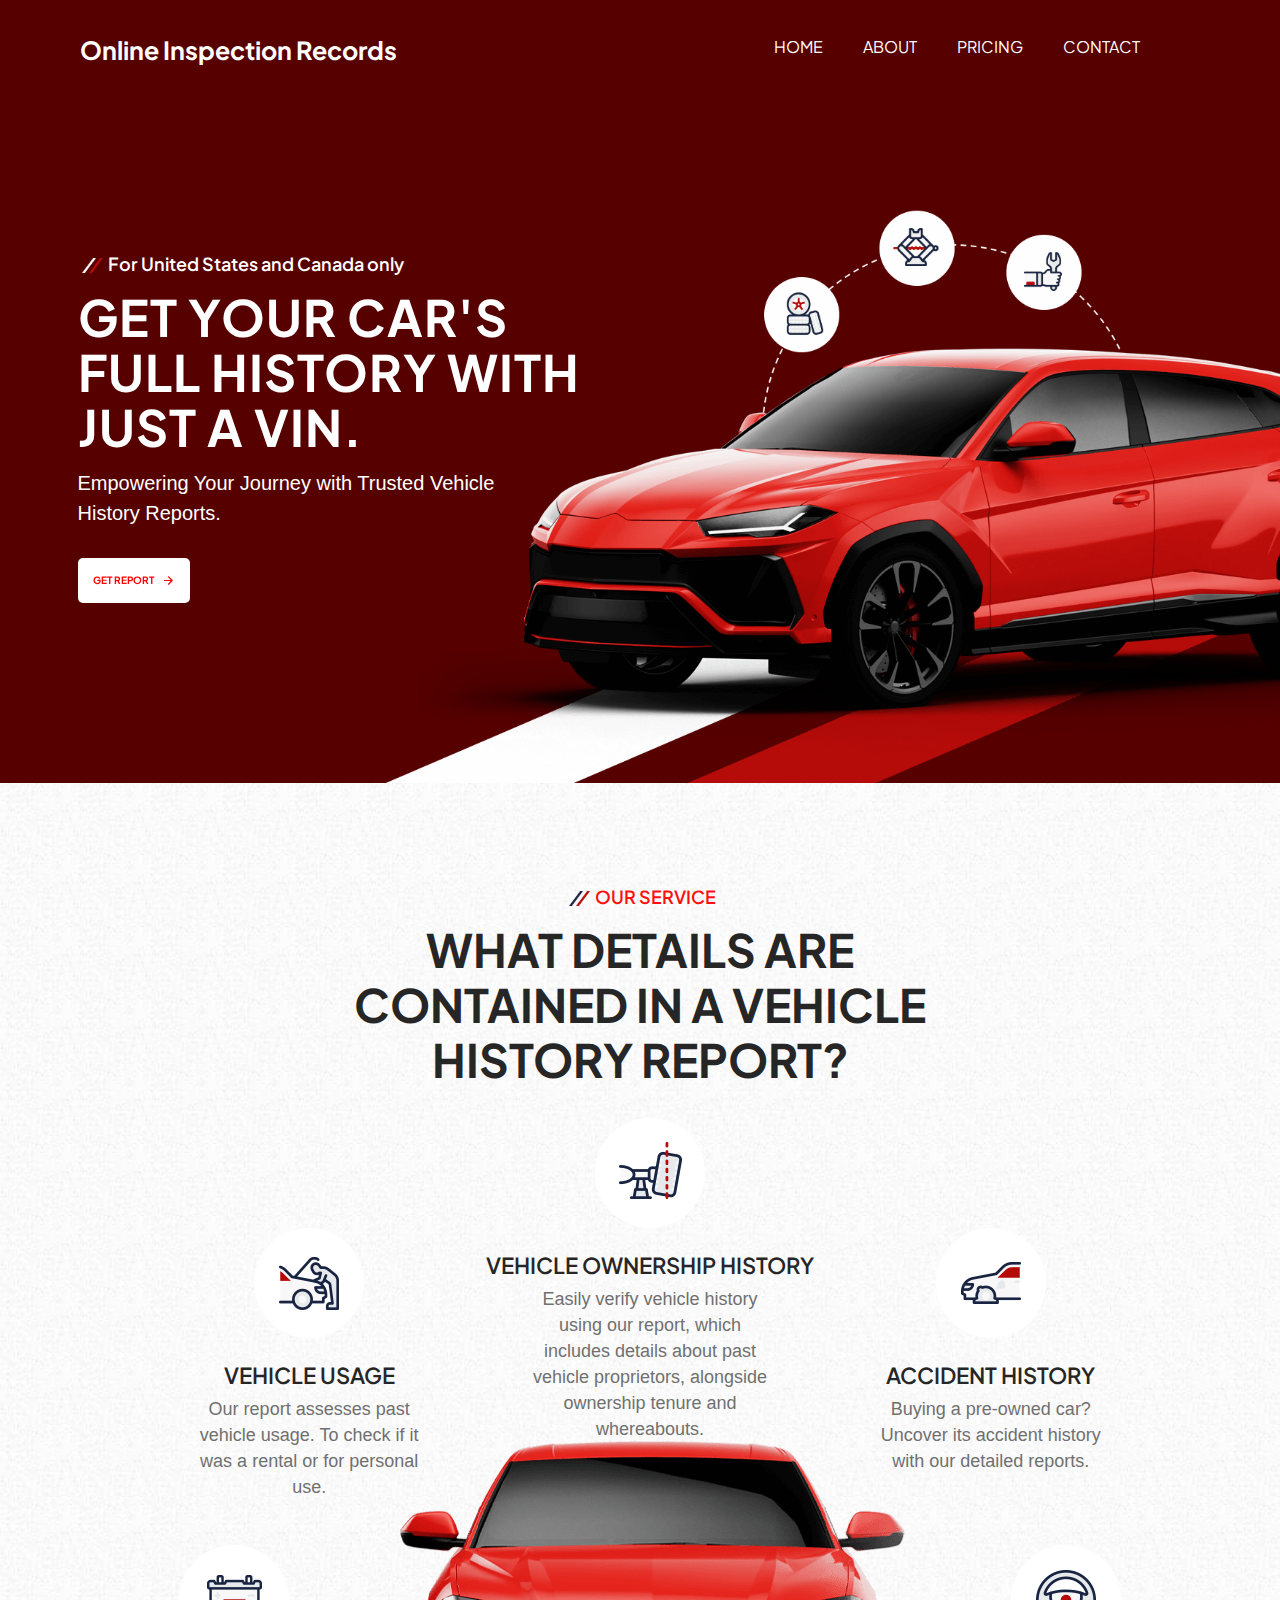
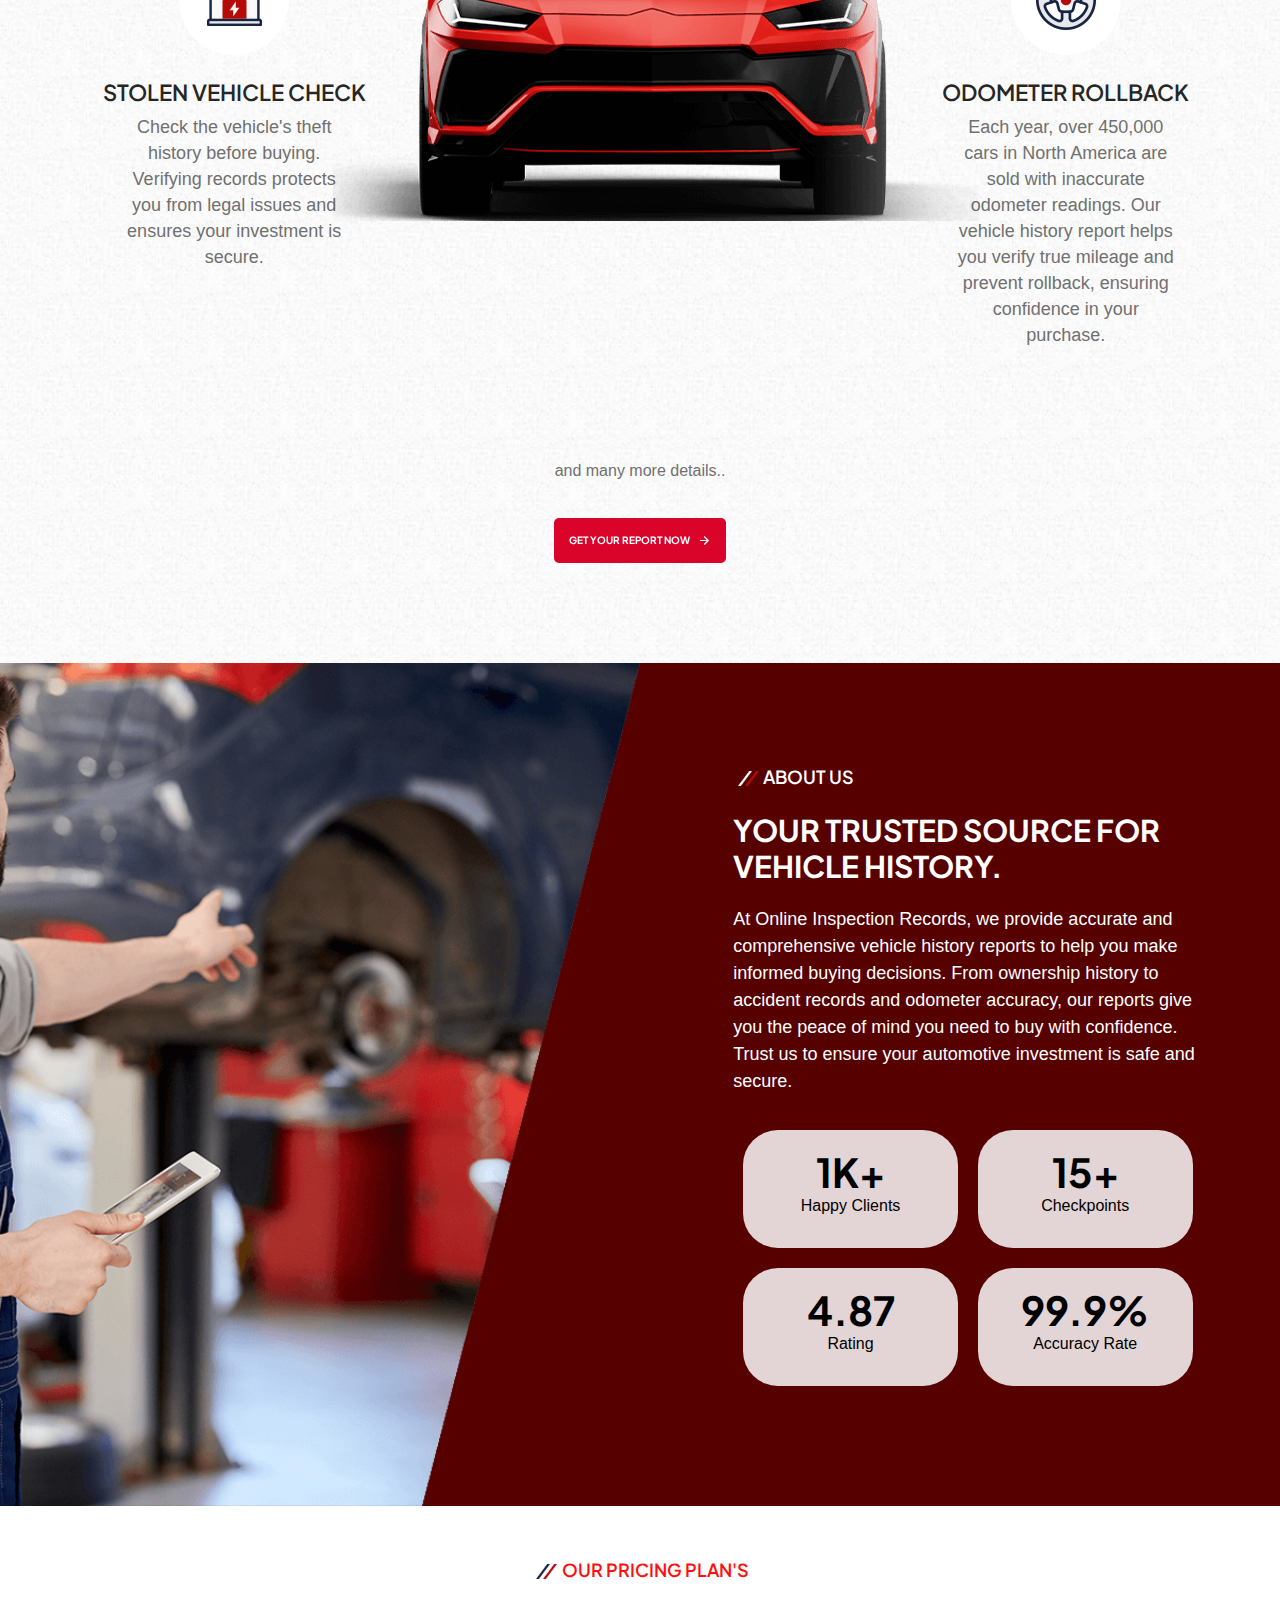
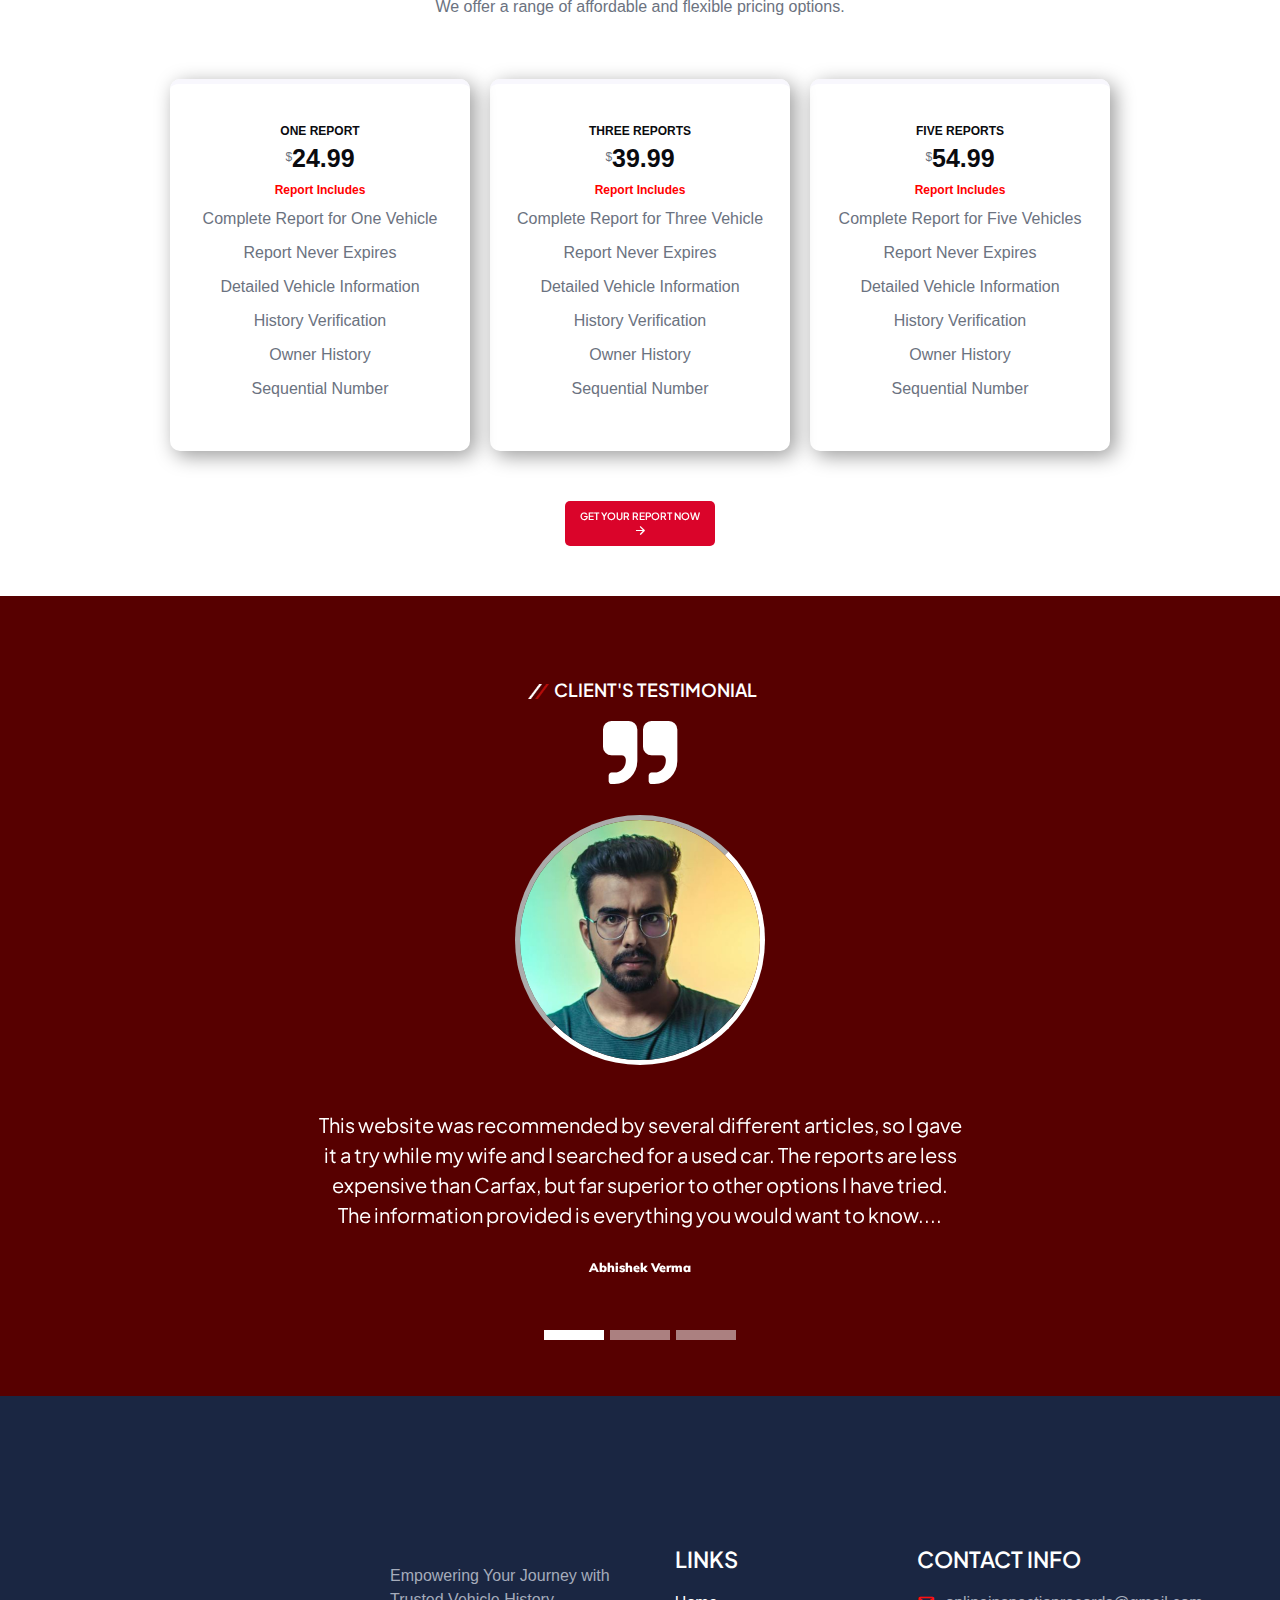
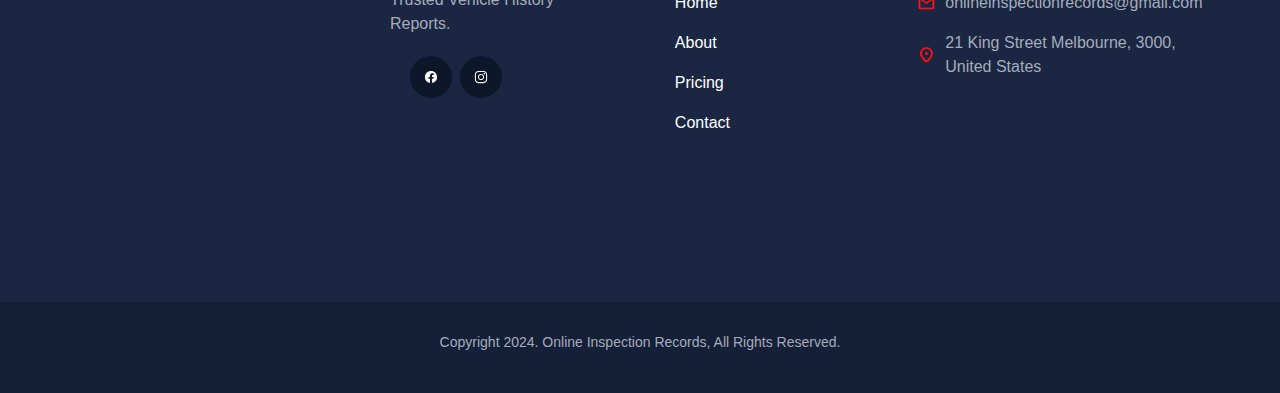
<file: index.html>
<!DOCTYPE html>
<html lang="en">

<head>
  <meta charset="UTF-8">
  <meta http-equiv="X-UA-Compatible" content="IE=edge">
  <meta name="viewport" content="width=device-width, initial-scale=1.0">
  <link rel="stylesheet" href="https://cdnjs.cloudflare.com/ajax/libs/font-awesome/4.7.0/css/font-awesome.css">
  <link rel="stylesheet" href="https://cdnjs.cloudflare.com/ajax/libs/animate.css/3.7.2/animate.min.css">
  <link href="https://cdn.jsdelivr.net/npm/bootstrap@5.2.0/dist/css/bootstrap.min.css" rel="stylesheet">

  <!-- 
    - primary meta tags
  -->
  <title>Online Inspection Records</title>
  <meta name="title" content="Online Inspection Records">
  <meta name="description" content="Get a Complete Detailed Report of your Vehicle!">

  <!-- 
    - favicon
  -->
  <link rel="shortcut icon" href="./favicon.svg" type="image/svg+xml">

  <!-- 
    - google font link
  -->
  <link rel="preconnect" href="https://fonts.googleapis.com">
  <link rel="preconnect" href="https://fonts.gstatic.com" crossorigin>
  <link href="https://fonts.googleapis.com/css2?family=Chakra+Petch:wght@400;600;700&family=Mulish&display=swap"
    rel="stylesheet">

  <!-- 
    - material icon font
  -->
  <link rel="stylesheet"
    href="https://fonts.googleapis.com/css2?family=Material+Symbols+Rounded:opsz,wght,FILL,GRAD@40,600,0,0" />

  <!-- 
    - custom css link
  -->
  <link rel="stylesheet" href="./assets/css/style.css">

  <!-- 
    - preload images
  -->
  <link rel="preload" as="image" href="./assets/images/hero-banner.png">
  <link rel="preload" as="image" href="./assets/images/hero-bg.jpg">
  <script src="https://cdnjs.cloudflare.com/ajax/libs/jquery/3.6.0/jquery.min.js"></script>
  <script src="https://cdn.jsdelivr.net/npm/bootstrap@5.2.0/dist/js/bootstrap.bundle.min.js"></script>

</head>

<body>

  <!-- 
    - #HEADER
  -->

  <header class="header">
    <div class="container" style="padding: 25px 5px;">

      <h1 id="messi" style="color: white; font-weight: bolder;">Online Inspection Records</h1>

      <nav class="navbar" data-navbar>
        <ul class="navbar-list">

          <li>
            <a href="#home" class="navbar-link">Home</a>
          </li>

          <li>
            <a href="#about" class="navbar-link">About</a>
          </li>

          <li>
            <a href="#price" class="navbar-link">Pricing</a>
          </li>

          <li>
            <a href="#foot" class="navbar-link">Contact</a>
          </li>

        </ul>
      </nav>

      <!-- <a href="#" class="btn btn-primary">
        <span class="span">Get a Quote</span>

        <span class="material-symbols-rounded">arrow_forward</span>
      </a> -->

      <button class="nav-toggle-btn" aria-label="toggle menu" data-nav-toggler>
        <span class="nav-toggle-icon icon-1"></span>
        <span class="nav-toggle-icon icon-2"></span>
        <span class="nav-toggle-icon icon-3"></span>
      </button>

    </div>
  </header>





  <main>
    <article>

      <!-- 
        - #HERO
      -->

      <section id="home" class="hero has-bg-image" aria-label="home"
        style="background-color: #570000;">
        <div class="container">

          <div class="hero-content">

            <p class="section-subtitle :dark">For United States and Canada only</p>

            <h1 class="h1 section-title" style="font-weight: 700;">Get Your Car's Full History with Just a VIN.</h1>

            <p class="section-text" style="font-weight: 500;">
              Empowering Your Journey with Trusted Vehicle History Reports.
            </p>

            <a href="form.html" class="btn" style="background-color: white;">
              <span class="span" style="color: red; font-weight: bold;">Get Report</span>

              <span class="material-symbols-rounded" style="color: red;">arrow_forward</span>
            </a>

          </div>

          <figure class="hero-banner" style="--width: 1228; --height: 789;">
            <img src="./assets/images/hero-banner.png" width="1228" height="789" alt="red motor vehicle"
              class="move-anim">
          </figure>

        </div>
      </section>





      <!-- 
        - #SERVICE
      -->

      <section id="service" class="section service has-bg-image" aria-labelledby="service-label"
        style="background-image: url('./assets/images/service-bg.jpg')">
        <div class="container">

          <p class="section-subtitle :light" id="service-label">Our service</p>

          <h2 class="h2 section-title">What Details are Contained in a Vehicle History Report?</h2>

          <ul class="service-list">

            <li>
              <div class="service-card">

                <figure class="card-icon">
                  <img src="./assets/images/services-1.png" width="110" height="110" loading="lazy" alt="Engine Repair">
                </figure>

                <h3 class="h3 card-title">Vehicle Usage</h3>

                <p class="card-text">
                  Our report assesses past vehicle usage. To check if it was a rental or for personal use.
                </p>

              </div>
            </li>

            <li>
              <div class="service-card">

                <figure class="card-icon">
                  <img src="./assets/images/services-2.png" width="110" height="110" loading="lazy" alt="Brake Repair">
                </figure>

                <h3 class="h3 card-title">Vehicle Ownership History</h3>

                <p class="card-text">
                  Easily verify vehicle history using our report, which includes details about past vehicle proprietors,
                  alongside ownership tenure and whereabouts.
                </p>

              </div>
            </li>

            <li>
              <div class="service-card">

                <figure class="card-icon">
                  <img src="./assets/images/services-3.png" width="110" height="110" loading="lazy" alt="Tire Repair">
                </figure>

                <h3 class="h3 card-title">Accident History</h3>

                <p class="card-text">
                  Buying a pre-owned car? Uncover its accident history with our detailed reports.
                </p>

              </div>
            </li>

            <li>
              <div class="service-card">

                <figure class="card-icon">
                  <img src="./assets/images/services-4.png" width="110" height="110" loading="lazy"
                    alt="Battery Repair">
                </figure>

                <h3 class="h3 card-title">Stolen Vehicle Check</h3>

                <p class="card-text">
                  Check the vehicle's theft history before buying. Verifying records protects you from legal issues and
                  ensures your investment is secure.
                </p>

              </div>
            </li>

            <li class="service-banner">
              <img src="./assets/images/services-5.png" width="646" height="380" loading="lazy" alt="Red Car"
                class="move-anim">
            </li>

            <li>
              <div class="service-card">

                <figure class="card-icon">
                  <img src="./assets/images/services-6.png" width="110" height="110" loading="lazy"
                    alt="Steering Repair">
                </figure>

                <h3 class="h3 card-title">Odometer Rollback</h3>

                <p class="card-text">
                  Each year, over 450,000 cars in North America are sold with inaccurate odometer readings. Our vehicle
                  history report helps you verify true mileage and prevent rollback, ensuring confidence in your
                  purchase.
                </p>

              </div>
            </li>

          </ul>

          <p style="padding: 25px;">and many more details..</p>

          <a href="form.html" class="btn">
            <span class="span" style="font-weight: bold;">Get Your Report Now</span>

            <span class="material-symbols-rounded" style="font-weight: bold;">arrow_forward</span>
          </a>

        </div>
      </section>





      <!-- 
        - #ABOUT
      -->

      <section id="about" class="section about has-before" aria-labelledby="about-label"
        style="background-color: #570000;">
        <div class="container">

          <figure class="about-banner">
          </figure>

          <div class="about-content">

            <p class="section-subtitle :dark">About Us</p>

            <h2 class="h2 section-title" style="font-size: 30px; padding: 10px 0px;">Your Trusted Source for Vehicle History.</h2>

            <p class="section-text">
              At Online Inspection Records, we provide accurate and comprehensive vehicle history reports to help you make
              informed buying decisions. From ownership history to accident records and odometer accuracy, our reports
              give you the peace of mind you need to buy with confidence. Trust us to ensure your automotive investment
              is safe and secure.
            </p>

            <!-- <p class="section-text">
              Reprehenderit qui in ea volu velit esse quam nihil moe stiae consequatur, vel illum eui.
            </p> -->

            <ul class="about-list" style="padding: 10px;">

              <li class="about-item">
                <p>
                  <strong class="display-1 strong">1K+</strong> Happy Clients
                </p>
              </li>

              <li class="about-item">
                <p>
                  <strong class="display-1 strong">15+</strong> Checkpoints
                </p>
              </li>

              <li class="about-item">
                <p>
                  <strong class="display-1 strong">4.87</strong> Rating
                </p>
              </li>

              <li class="about-item">
                <p>
                  <strong class="display-1 strong">99.9%</strong> Accuracy Rate
                </p>
              </li>

            </ul>

          </div>

        </div>
      </section>





      <!-- 
        - #WORK
      -->

      <section class="section__container price__container" id="price"
        style="display: flex; flex-direction: column; justify-content: center; align-items: center;">
        <p class="section-subtitle :light" id="service-label">Our Pricing Plan's</p>
        <p class="section__description">
          We offer a range of affordable and flexible pricing options.
        </p>
        <div class="price__grid">
          <div class="price__card">
            <h4>ONE REPORT</h4>
            <h3><sup>$</sup>24.99</h3>
            <h4 style="color: red; margin-bottom: 10px;">Report Includes</h4>
            <p>Complete Report for One Vehicle</p>
            <p>Report Never Expires</p>
            <p>Detailed Vehicle Information</p>
            <p>History Verification</p>
            <p>Owner History</p>
            <p>Sequential Number</p>
          </div>
          <div class="price__card">
            <h4>THREE REPORTS</h4>
            <h3><sup>$</sup>39.99</h3>
            <h4 style="color: red; margin-bottom: 10px;">Report Includes</h4>
            <p>Complete Report for Three Vehicle</p>
            <p>Report Never Expires</p>
            <p>Detailed Vehicle Information</p>
            <p>History Verification</p>
            <p>Owner History</p>
            <p>Sequential Number</p>
          </div>
          <div class="price__card">
            <h4>FIVE REPORTS</h4>
            <h3><sup>$</sup>54.99</h3>
            <h4 style="color: red; margin-bottom: 10px;">Report Includes</h4>
            <p>Complete Report for Five Vehicles</p>
            <p>Report Never Expires</p>
            <p>Detailed Vehicle Information</p>
            <p>History Verification</p>
            <p>Owner History</p>
            <p>Sequential Number</p>
          </div>
        </div>

        <a href="form.html" class="btn" style="margin-top: 50px; display: inline-block;">
          <span class="span">Get Your Report Now</span>

          <span class="material-symbols-rounded">arrow_forward</span>
        </a>

      </section>

      <section id="reviews" style="background-color: #570000;">
        <div class="wrapper">
          <div class="container">
            <div class="row">
              <div class="col-sm-12">
                <p class="section-subtitle :dark" style="font-size: large;">Client's Testimonial</p>
              </div>
              <div class="col-sm-12">
                <div id="carouselExampleIndicators" class="carousel slide" data-bs-ride="true">
                  <div class="carousel-indicators">
                    <button type="button" data-bs-target="#carouselExampleIndicators" data-bs-slide-to="0" class="active"
                      aria-current="true" aria-label="Slide 1"></button>
                    <button type="button" data-bs-target="#carouselExampleIndicators" data-bs-slide-to="1"
                      aria-label="Slide 2"></button>
                    <button type="button" data-bs-target="#carouselExampleIndicators" data-bs-slide-to="2"
                      aria-label="Slide 3"></button>
                  </div>
                  <div class="carousel-inner">
                    <div class="carousel-item active" data-bs-interval="3000">
      
                      <div class="content text-center">
                        <div class="icon-area animated zoomIn" style="animation-delay: 1s">
                          <i class="fa fa-quote-right"></i>
                        </div>
                        <div class="img-area animated zoomIn" style="animation-delay: 2s">
                          <img src="img/1.jpg" alt="">
                        </div>
                        <p class="paragraph">This website was recommended by several different articles, so I gave it a try while my wife and I searched for a used car. The reports are less expensive than Carfax, but far superior to other options I have tried. The information provided is everything you would want to know....</p><!-- lorem35 -->
                        <h5 class="naam">Abhishek Verma</h5>
                      </div>
                    </div>
                    <div class="carousel-item" data-bs-interval="3000">
                      <div class="icon-area animated zoomIn" style="animation-delay: 1s">
                        <i class="fa fa-quote-right"></i>
                      </div>
                      <div class="img-area animated zoomIn" style="animation-delay: 2s">
                        <img src="img/2.jpg" alt="">
                      </div>
                      <div class="content text-center">
                        <p class="paragraph">Very fast feedback on the vin number excellent service
                          Got all the information needed to make sure I was buying the right vehicle.</p>
      
                        <h5 class="naam">Ivan Dmitriev</h5>
                      </div>
                    </div>
                    <div class="carousel-item" data-bs-interval="3000">
                      <div class="icon-area animated zoomIn" style="animation-delay: 1s">
                        <i class="fa fa-quote-right"></i>
                      </div>
                      <div class="img-area animated zoomIn" style="animation-delay: 2s">
                        <img src="img/4.jpg" alt="">
                      </div>
                      <div class="content text-center">
                        <p class="paragraph">There is little to no information out there on the original equipment that comes on a used vehicle you are trying to buy. To finally find a website was amazing. The indie for the car I’m looking at was spot on to what I needed to know. More than the used dealership was able to provide to me.</p>
      
                        <h5 class="naam">Keith Williams</h5>
                      </div>
                    </div>
                  </div>
      
                </div>
              </div>
            </div>
          </div>
        </div>
      </section>
      <!-- 
    - #FOOTER
  -->

      <footer id="foot" class="footer">

        <div class="footer-top section">
          <div class="container">

            <div class="footer-brand">

              <!-- <a href="#" class="logo">
            <img src="./assets/images/logo.png" width="128" height="63" alt="autofix home">
          </a> -->

              <p class="footer-text">
                Empowering Your Journey with Trusted Vehicle History Reports.
              </p>

              <ul class="social-list">

                <li>
                  <a href="#" class="social-link">
                    <img src="./assets/images/facebook.svg" alt="facebook">
                  </a>
                </li>

                <li>
                  <a href="#" class="social-link">
                    <img src="./assets/images/instagram.svg" alt="instagram">
                  </a>
                </li>

              </ul>

            </div>

            <ul class="footer-list">

              <li>
                <p class="h3">Links</p>
              </li>

              <li>
                <a href="#home" class="p">Home</a>
              </li>

              <li>
                <a href="#about" class="p">About</a>
              </li>

              <li>
                <a href="#price" class="p">Pricing</a>
              </li>

              <li>
                <a href="#foot" class="p">Contact</a>
              </li>

            </ul>

            <ul class="footer-list">

              <li>
                <p class="h3">Contact Info</p>
              </li>

              <li>
                <a href="mailto:info@autofix.com" class="footer-link">
                  <span class="material-symbols-rounded">mail</span>

                  <span class="span">onlineinspectionrecords@gmail.com</span>
                </a>
              </li>

              <li>
                <address class="footer-link address">
                  <span class="material-symbols-rounded">location_on</span>

                  <span class="span">21 King Street Melbourne, 3000, United States</span>
                </address>
              </li>

            </ul>

          </div>

          <img src="./assets/images/footer-shape-3.png" width="637" height="173" loading="lazy" alt="Shape"
            class="shape shape-3 move-anim">

        </div>

        <div class="footer-bottom">
          <div class="container">

            <p class="copyright">Copyright 2024. Online Inspection Records, All Rights Reserved.</p>

            <img src="./assets/images/footer-shape-2.png" width="778" height="335" loading="lazy" alt="Shape"
              class="shape shape-2">

            <img src="./assets/images/footer-shape-1.png" width="805" height="652" loading="lazy" alt="Red Car"
              class="shape shape-1 move-anim">

          </div>
        </div>

      </footer>





      <!-- 
    - custom js link
  -->
      <script src="./assets/js/script.js"></script>

</body>

</html>
</file>
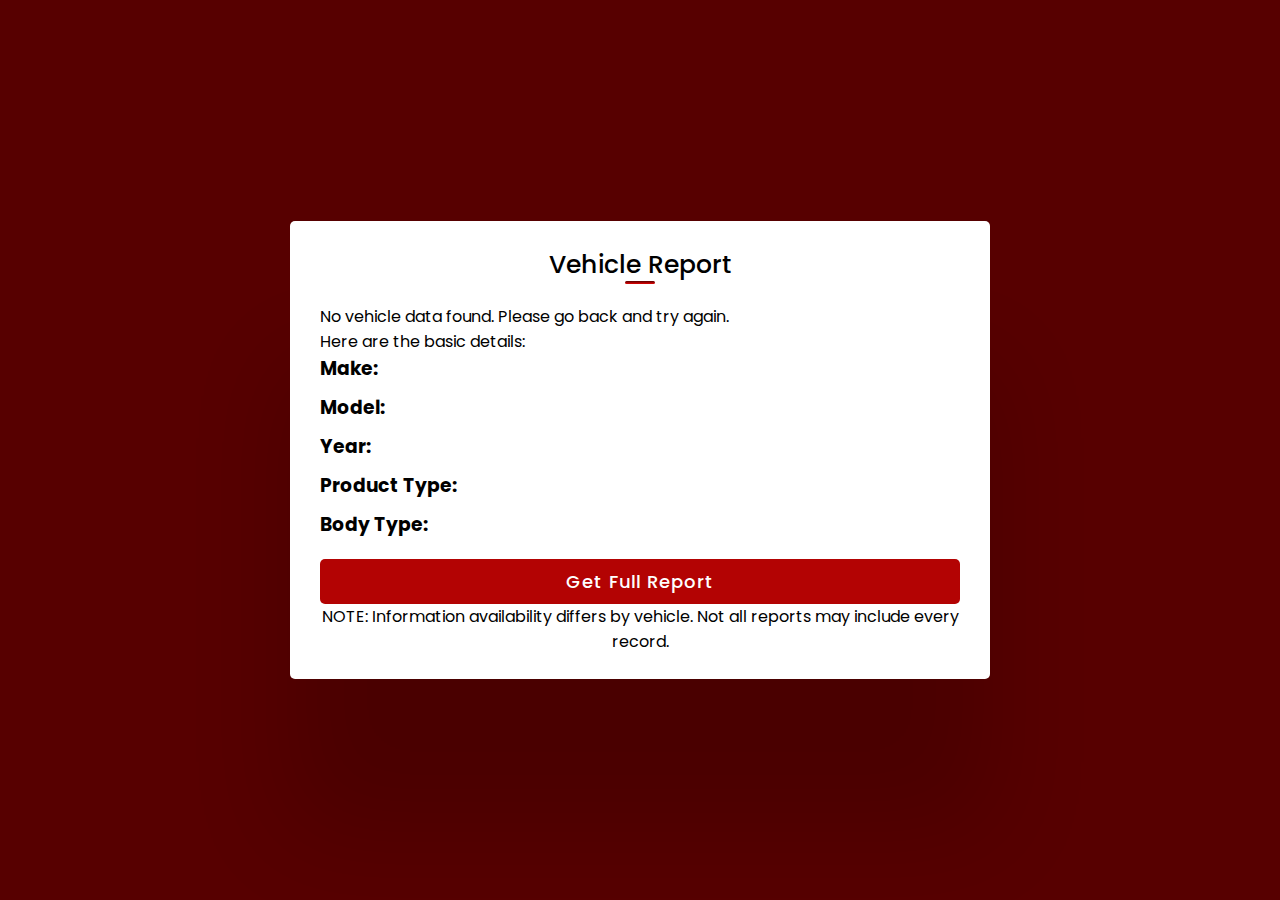
<file: show.html>
<!DOCTYPE html>
<html lang="en">

<head>
    <meta charset="UTF-8">
    <link rel="shortcut icon" href="./favicon.svg" type="image/svg+xml">
    <meta name="viewport" content="width=device-width, initial-scale=1.0">
    <title>Vehicle Report</title>
    <style>
        @import url('https://fonts.googleapis.com/css2?family=Poppins:wght@200;300;400;500;600;700&display=swap');

        * {
            margin: 0;
            padding: 0;
            box-sizing: border-box;
            font-family: 'Poppins', sans-serif;
        }

        body {
            height: 100vh;
            display: flex;
            justify-content: center;
            align-items: center;
            padding: 10px;
            background-color: #570000;
        }

        .container {
            max-width: 700px;
            width: 100%;
            background-color: #fff;
            padding: 25px 30px;
            border-radius: 5px;
            box-shadow: 0 150px 100px rgba(0, 0, 0, 0.15);box-shadow: 0 150px 100px rgba(0, 0, 0, 0.15);box-shadow: 0 150px 100px rgba(0, 0, 0, 0.15);
            text-align: center;
        }

        .container .title {
            font-size: 25px;
            font-weight: 500;
            position: relative;
            margin-bottom: 20px;
        }

        .container .title::before {
            content: "";
            position: absolute;
            left: 50%;
            bottom: 0;
            transform: translateX(-50%);
            height: 3px;
            width: 30px;
            border-radius: 5px;
            background: linear-gradient(to top, rgb(228, 3, 3), rgb(88, 1, 1))
        }

        .details {
            margin: 20px 0;
            text-align: left;
        }

        .details span {
            display: block;
            font-size: 18px;
            margin-bottom: 10px;
        }

        .button {
            margin-top: 20px;
        }

        .button input {
            height: 45px;
            width: 100%;
            border-radius: 5px;
            border: none;
            color: #fff;
            font-size: 18px;
            font-weight: 500;
            letter-spacing: 1px;
            cursor: pointer;
            transition: all 0.3s ease;
            background-color: rgb(179, 3, 3);
        }

        /* .button input:hover {
            background: linear-gradient(to top, rgb(228, 3, 3), rgb(88, 1, 1));
        } */

        #vin-number{
            color: red;
        }

        .F1{
            font-weight: 300;
        }

        
    </style>
</head>

<body>
    <div class="container">
        <div class="title">Vehicle Report</div>
        <div class="details">
            <p id="report-message">We have found detailed information for <span id="vin-number"></span></p>
            <p>Here are the basic details:</p>
            <h3>Make: <span id="make" class="F1"></span></h3>
            <h3>Model: <span id="model" class="F1"></span></h3>
            <h3>Year: <span id="year" class="F1"></span></h3>
            <h3>Product Type: <span id="type" class="F1"></span></h3>
            <h3>Body Type: <span id="body" class="F1"></span></h3>
        </div>
        <div class="button">
            <input type="button" value="Get Full Report" onclick="redirectToPayment()">
        </div>
        <p>NOTE: Information availability differs by vehicle. Not all reports may include every record.</p>
    </div>

    <script>
        document.addEventListener('DOMContentLoaded', function () {
            const vehicleData = JSON.parse(localStorage.getItem('vehicleData'));

            if (vehicleData) {
                document.getElementById('vin-number').textContent = vehicleData.vin;
                document.getElementById('make').textContent = vehicleData.make || 'N/A';
                document.getElementById('model').textContent = vehicleData.model || 'N/A';
                document.getElementById('year').textContent = vehicleData.year || 'N/A';
                document.getElementById('type').textContent = vehicleData.type || 'N/A';
                document.getElementById('body').textContent = vehicleData.body || 'N/A';
            } else {
                document.getElementById('report-message').textContent = 'No vehicle data found. Please go back and try again.';
            }
        });

        function redirectToPayment() {
            window.location.href = 'payment.html';
        }
    </script>
</body>

</html>
</file>
<file: assets/css/style.css>
/*-----------------------------------*\
  #style.css
\*-----------------------------------*/

/**
 * copyright 2022 codewithsadee
 */


 @import url('https://fonts.googleapis.com/css2?family=Quicksand:wght@300..700&display=swap');
 @import url('https://fonts.googleapis.com/css2?family=Plus+Jakarta+Sans:ital,wght@0,200..800;1,200..800&display=swap');


/*-----------------------------------*\
  #CUSTOM PROPERTY
\*-----------------------------------*/

:root {

  /**
   * colors
   */

  --international-orange-engineering: hsl(0, 100%, 53%);
  --cadet-blue-creyola: hsl(222, 14%, 69%);
  --oxford-blue-1: hsl(222, 47%, 15%);
  --oxford-blue-2: hsl(222, 44%, 14%);
  --oxford-blue-3: hsl(222, 50%, 11%);
  --sonic-silver: hsl(0, 0%, 44%);
  --space-cadet: hsl(222, 44%, 18%);
  --pastel-pink: hsl(1, 53%, 75%);
  --eerie-black: hsl(0, 0%, 15%);
  --light-gray: hsl(0, 0%, 80%);
  --white: hsl(0, 0%, 100%);

  /**
   * typography
   */

  --ff-chakra-petch: "Plus Jakarta Sans", sans-serif;
  --ff-mulish: 'Mulish', sans-serif;
  
  --fs-1: 3.5rem;
  --fs-2: 3rem;
  --fs-3: 2.4rem;
  --fs-4: 1.8rem;
  --fs-5: 1.4rem;
  --fs-6: 1.2rem;
  
  --fw-400: 400;
  --fw-600: 600;
  --fw-700: 700;

  /**
   * spacing
   */

  --section-padding: 60px;

  /**
   * box shadow
   */

  --shadow: 0px 0px 100px 0px hsl(216, 9%, 90%);

  /**
   * border radius
   */

  --radius-pill: 100px;
  --radius-circle: 50%;

  /**
   * transition
   */

  --transition: 0.25s ease;
  --cubic-out: cubic-bezier(0.05, 0.83, 0.52, 0.97);

}





/*-----------------------------------*\
  #RESET
\*-----------------------------------*/

*,
*::before,
*::after {
  margin: 0;
  padding: 0;
  box-sizing: border-box;
}

li { list-style: none; }

a,
img,
span,
button { display: block; }

a {
  color: inherit;
  text-decoration: none;
}

img { height: auto; }

button {
  background: none;
  border: none;
  font: inherit;
  cursor: pointer;
}

address { font-style: normal; }

html {
  font-family: var(--ff-mulish);
  font-size: 10px;
  scroll-behavior: smooth;
}

body {
  background-color: var(--white);
  color: var(--sonic-silver);
  font-size: 1.6rem;
  line-height: 1.5;
}

:focus-visible { outline-offset: 4px; }

::-webkit-scrollbar { width: 10px; }

::-webkit-scrollbar-track { background-color: hsl(0, 0%, 98%); }

::-webkit-scrollbar-thumb { background-color: hsl(0, 0%, 80%); }

::-webkit-scrollbar-thumb:hover { background-color: hsl(0, 0%, 70%); }


@media (min-width: 1024px) {
  #messi {
    padding: 0px 50px; /* Adjust the padding value as needed */
  }
}

#messi{
  font-family: var(--ff-chakra-petch);
}



/*-----------------------------------*\
  #REUSED STYLE
\*-----------------------------------*/

/* .container { padding-inline: 16px; } */

.material-symbols-rounded {
  --fs: 1em;
  font-variation-settings: 'FILL' 0, 'wght' 600, 'GRAD' 0, 'opsz' 40;
  font-size: var(--fs);
  width: 1em;
  overflow: hidden;
}

.has-bg-image {
  background-repeat: no-repeat;
  background-size: cover;
  background-position: left;
}

.section-subtitle {
  max-width: max-content;
  font-family: var(--ff-chakra-petch);
  font-size: var(--fs-5);
  font-weight: var(--fw-600);
  text-transform: uppercase;
  margin-block-end: 12px;
  margin-inline: auto;
}

.section-subtitle::before {
  content: "";
  display: inline-block;
  height: 15px;
  width: 30px;
  margin-block-end: -2px;
  background-repeat: no-repeat;
  background-size: contain;
  background-position: center;
}

.section-subtitle.\:dark { color: var(--white); }

.section-subtitle.\:dark::before { background-image: url('../images/text-bars-light.png'); }

.section-subtitle.\:light { color: var(--international-orange-engineering); }

.section-subtitle.\:light::before { background-image: url('../images/text-bars-dark.png'); }

.section-title { text-align: center; }

.h1,
.h2,
.h3,
.display-1 {
  font-family: var(--ff-chakra-petch);
  font-weight: var(--fw-700);
  text-transform: uppercase;
}

.display-1 { font-size: var(--fs-1); }

.h1 {
  color: var(--white);
  font-size: var(--fs-2);
  line-height: 1.1;
  letter-spacing: 1px;
}

.h2,
.h3 {
  color: var(--eerie-black);
  font-weight: var(--fw-600);
  line-height: 1.2;
}

.h2 { font-size: var(--fs-3); }

.h3 { font-size: var(--fs-4); }

.btn {
  background-color: var(--international-orange-engineering);
  color: var(--white);
  max-width: max-content;
  font-family: var(--ff-chakra-petch);
  font-weight: var(--fw-600);
  text-transform: uppercase;
  display: flex;
  align-items: center;
  gap: 8px;
  padding: 112px 20px;
  border: 1px solid transparent;
  border-radius: var(--radius-pill);
  transition: var(--transition);
  will-change: transform;
}

.btn:is(:hover, :focus-visible) {
  transform: translateY(-5px);
  background-color: var(--oxford-blue-3);
  border-color: var(--white);
}

.move-anim { animation: moving 2s ease-in-out infinite alternate; }

@keyframes moving {
  0% { transform: translateY(0); }
  100% { transform: translateY(10px); }
}

.section { padding-block: var(--section-padding); }

.btn-link {
  font-family: var(--ff-chakra-petch);
  text-transform: uppercase;
  color: var(--international-orange-engineering);
  font-weight: var(--fw-700);
}

.w-100 { width: 100%; }

.img-holder {
  aspect-ratio: var(--width) / var(--height);
  background-color: var(--light-gray);
  overflow: hidden;
}

.img-cover {
  width: 100%;
  height: 100%;
  object-fit: cover;
}

.has-scrollbar {
  display: flex;
  align-items: center;
  gap: 30px;
  overflow-x: auto;
  scroll-snap-type: inline mandatory;
  padding-block-end: 20px;
}

.scrollbar-item {
  min-width: 100%;
  scroll-snap-align: start;
}

.has-scrollbar::-webkit-scrollbar { height: 16px; }

.has-scrollbar::-webkit-scrollbar-track {
  background-color: var(--pastel-pink);
  border-radius: 20px;
}

.has-scrollbar::-webkit-scrollbar-thumb {
  background-color: var(--international-orange-engineering);
  border-radius: 20px;
  border: 3px solid var(--pastel-pink);
}

.has-scrollbar::-webkit-scrollbar-button { width: 15%; }





/*-----------------------------------*\
  #HEADER
\*-----------------------------------*/

.header .btn { display: none; }

.header {
  position: absolute;
  top: 0;
  left: 0;
  width: 100%;
  padding: 15px 25px;
  /* padding-inline-start: 40px; */
  z-index: 4;
}

.header .container {
  display: flex;
  justify-content: space-between;
  align-items: center;
  margin: 0;
}

.logo img { width: 100px; }

.nav-toggle-icon {
  width: 30px;
  height: 2px;
  background-color: var(--white);
  transition: var(--transition);
}

.nav-toggle-icon:not(:last-child) { margin-block-end: 7px; }

.nav-toggle-btn.active .icon-2 {
  opacity: 0;
  transform: translateX(-10px);
}

.nav-toggle-btn.active .icon-1 { transform: rotate(45deg) translate(8px, 8px); }

.nav-toggle-btn.active .icon-3 { transform: rotate(-45deg) translate(4px, -4px); }

.navbar {
  position: absolute;
  top: 100px;
  right: 30px;
  background-color: var(--international-orange-engineering);
  min-width: max-content;
  width: 30%;
  transform: translateY(20px);
  opacity: 0;
  visibility: hidden;
  transition: 0.25s var(--cubic-out);
  z-index: 2;
}

.navbar.active {
  transform: translateY(0);
  opacity: 1;
  visibility: visible;
  transition-duration: 0.5s;
}

.navbar-link {
  font-family: var(--ff-chakra-petch);
  font-size: var(--fs-5);
  text-transform: uppercase;
  color: var(--white);
  padding: 10px 20px;
  transition: var(--transition);
}

.navbar-link:is(:hover, :focus-visible) {
  background-color: var(--white);
  color: var(--international-orange-engineering);
}




/*-----------------------------------*\
  #HERO
\*-----------------------------------*/

.hero {
  position: relative;
  padding-block-start: calc(var(--section-padding) + 70px);
  text-align: center;
  z-index: 1;
  overflow: hidden;
}

.hero .container {
  display: grid;
  gap: 30px;
}

.hero .section-subtitle { text-transform: unset; }

.hero .section-text {
  color: var(--white);
  margin-block: 14px 18px;
}

.hero .btn { margin-inline: auto; }

.hero-banner { aspect-ratio: var(--width) / var(--height); }

.hero-banner img {
  position: absolute;
  bottom: 0;
  right: 0;
  width: 90%;
  z-index: -1;
}





/*-----------------------------------*\
  #SERVICE
\*-----------------------------------*/

.service-banner { display: none; }

.service { text-align: center; }

.service-list {
  gap: 0;
  margin-block-end: 40px;
}

.service-card .card-icon {
  max-width: max-content;
  margin-inline: auto;
  margin-block-end: 24px;
}

.service-card .card-text {
  line-height: 1.2;
  margin-block: 8px;
}

.service .btn { margin-inline: auto; }





/*-----------------------------------*\
  #ABOUT
\*-----------------------------------*/

.about {
  background-color: var(--space-cadet);
  color: var(--white);
  text-align: center;
}

.about .container {
  display: grid;
  gap: 50px;
}

.about .section-title { color: var(--white); }

.about .section-text:nth-child(3) { margin-block: 12px 8px; }

.about-list {
  display: grid;
  gap: 25px;
  margin-block-start: 25px;
  
}

.about-item {
  background-color:rgba(255, 255, 255, 0.836);
  padding: 40px 20px;
  color: black;
  transition: var(--transition);
  border-radius: 35px;
  border: none;
  outline: none;
}

.about-item:hover {
  background-color:rgba(255, 255, 255, 1) ;
  transform: translateY(-8px);
}

.about-item .strong {
  display: block;
  line-height: 1.1;
}





/*-----------------------------------*\
  #WORK
\*-----------------------------------*/

.work .container { padding-inline: 0; }

.work .section-title { margin-block-end: 24px; }

.work-card { position: relative; }

.work-card .card-content {
  background-color: var(--white);
  max-width: 90%;
  padding: 30px 10px;
  margin-block-start: -60px;
  margin-inline: auto;
  position: relative;
  text-align: center;
  box-shadow: var(--shadow);
}

.work-card .card-subtitle {
  font-family: var(--ff-chakra-petch);
  text-transform: uppercase;
  color: var(--international-orange-engineering);
  font-weight: var(--fw-700);
  margin-block-end: 5px;
}

.work-card .card-title { margin-block-end: 10px; }

.work-card .card-btn {
  background-color: var(--international-orange-engineering);
  color: var(--white);
  font-size: 2rem;
  margin-inline: auto;
  width: 38px;
  height: 38px;
  display: grid;
  place-items: center;
  border-radius: var(--radius-circle);
}





/*-----------------------------------*\
  #FOOTER
\*-----------------------------------*/

.footer { color: var(--cadet-blue-creyola); }

.footer .shape { display: none; }

.footer-top { background-color: var(--space-cadet); }

.footer-top .container {
  display: grid;
  gap: 40px;
}

.footer-text { margin-block: 18px 20px; }

.social-list {
  display: flex;
  gap: 8px;
}

.social-link {
  background-color: var(--oxford-blue-3);
  padding: 14px;
  border-radius: var(--radius-circle);
  transition: var(--transition);
}

.social-link:is(:hover, :focus-visible) {
  background-color: var(--international-orange-engineering);
  transform: translateY(-5px);
}

.footer .h3 {
  color: var(--white);
  margin-block-end: 18px;
}

.footer-list .p {
  color: var(--white);
  font-weight: var(--fw-400);
  margin-block-end: 7px;
}

.footer-list li:not(:first-child) { margin-block-start: 16px; }

.footer-link {
  display: flex;
  align-items: center;
  gap: 10px;
}

.footer-link:is(:hover, :focus-visible) { color: var(--international-orange-engineering); }

.footer-link .material-symbols-rounded {
  flex-shrink: 0;
  font-size: 1.8rem;
  color: var(--international-orange-engineering);
}

.footer-bottom {
  background-color: var(--oxford-blue-1);
  padding-block: 20px;
}

.copyright {
  text-align: center;
  font-size: var(--fs-6);
}





/*-----------------------------------*\
  #MEDIA QUERIES
\*-----------------------------------*/

/**
 * responsive for large than 575px screen
 */

@media (min-width: 575px) {

  /**
   * CUSTOM PROPERTY
   */

  :root {

    /**
     * typography
     */

    --fs-2: 4rem;
    --fs-3: 2.8rem;
    --fs-4: 2rem;

  }



  /**
   * REUSED STYLE
   */

  .container {
    max-width: 540px;
    width: 100%;
    margin-inline: auto;
  }

  .section-subtitle { --fs-5: 1.6rem; }

  .h2 { font-weight: var(--fw-700); }



  /**
   * HERO
   */

  .hero .container { max-width: unset; }

  .hero-content {
    max-width: 520px;
    margin-inline: auto;
  }

  .hero .section-text { font-size: 1.8rem; }



  /**
   * SERVICE
   */

  .service .section-title { margin-block-end: 30px; }

  .service-list {
    display: grid;
    grid-template-columns: 1fr 1fr;
    gap: 30px;
    margin-block-end: 40px;
  }

  

  /**
   * ABOUT
   */

  .about-list {
    grid-template-columns: 1fr 1fr;
    gap: 20px;
  }

  .about-item { padding-block: 20px; }



  /**
   * WORK
   */

  .scrollbar-item { min-width: calc(50% - 15px); }



  /**
   * FOOTER
   */

  .footer-top {
    position: relative;
    overflow: hidden;
  }

  .footer-top .container { grid-template-columns: 1fr 1fr; }

  .footer .shape-3 {
    display: block;
    position: absolute;
    bottom: -30px;
    right: 0;
  }

}





/**
 * responsive for large than 768px screen
 */

@media (min-width: 768px) {

  /**
   * CUSTOM PROPERTY
   */

  :root {

    /**
     * typography
     */

    --fs-1: 4rem;
    --fs-2: 5rem;
    --fs-3: 3.4rem;

  }



  /**
   * REUSED STYLE
   */

  .container,
  .hero-content { max-width: 720px; }

  .btn { padding: 16px 32px; }

  .section-subtitle { --fs-5: 1.8rem; }

  .section-title:not(.h1) {
    max-width: 500px;
    margin-inline: auto;
  }



  /**
   * HERO
   */

  .hero { --section-padding: 120px; }

  .hero .section-text { margin-block-end: 30px; }



  /**
   * SERVICE
   */

  .service-banner {
    display: block;
    position: relative;
  }

  .service-list { grid-template-columns: repeat(3, 1fr); }

  .service-banner img {
    position: absolute;
    top: 0;
    left: -25%;
    margin-block-start: 15%;
    width: 150%;
    transform-origin: top;
  }



  /**
   * ABOUT
   */
   
  .about-banner { max-width: max-content; }

  .about-banner,
  .about .section-text { margin-inline: auto; }

  .about .section-text { max-width: 520px; }



  /**
   * FOOTER
   */

  .footer-top .container { grid-template-columns: 1fr 0.9fr 0.9fr; }

  .copyright { --fs-6: 1.4rem; }

}





/**
 * responsive for large than 992px screen
 */

@media (min-width: 992px) {

  /**
   * CUSTOM PROPERTY
   */

  :root {

    /**
     * typography
     */

    --fs-2: 4.4rem;
    --fs-3: 3.8rem;
    --fs-4: 2.2rem;

    /**
     * spacing
     */

    --section-padding: 100px;

  }



  /**
   * REUSED STYLE
   */

  .container { max-width: 960px; }

  .section-text,
  .card-text { font-size: 1.8rem; }



  /**
   * HEADER
   */

  .nav-toggle-btn { display: none; }

  .header .container { gap: 30px; }

  .navbar,
  .navbar.active {
    all: unset;
    display: block;
    margin-inline-start: auto;
  }

  .navbar-list { display: flex; }

  .navbar-link {
    position: relative;
    font-size: unset;
  }

  .navbar-link:is(:hover, :focus-visible) {
    background: none;
    color: var(--white);
  }

  .navbar-link::after {
    content: url("../images/nav-before-img.png");
    position: absolute;
    bottom: -8px;
    left: 50%;
    transform: translateX(-50%);
    opacity: 0;
  }

  .navbar-link:is(:hover, :focus-visible)::after { opacity: 1; }

  .header .btn {
    display: flex;
    padding: 12px 24px;
    font-size: var(--fs-5);
  }



  /**
   * HERO
   */

  .hero {
    text-align: left;
    padding-block-end: 80px;
  }

  .hero .container {
    max-width: 960px;
    grid-template-columns: 1fr 1fr;
  }

  .hero :is(.section-subtitle, .btn) { margin-inline: 0; }

  .hero .section-title { text-align: left; }

  .hero-banner img { width: 55%; }



  /**
   * SERVICE
   */

  .service-card .card-text {
    padding-inline: 25px;
    line-height: 1.45;
    margin-block-end: 15px;
  }

  .service-list li:nth-child(-2n+3) { margin-block-start: 90px; }

  .service-list li:nth-child(4) { margin-inline-end: 60px; }

  .service-list li:nth-child(6) { margin-inline-start: 60px; }

  .service-banner img {
    left: -55%;
    margin-block-start: -30%;
    width: 210%;
  }



  /**
   * ABOUT
   */

  .about {
    position: relative;
    z-index: 1;
  }

  .about,
  .about .section-title { text-align: left; }

  .about .container {
    grid-template-columns: 1fr 0.75fr;
    gap: 30px;
  }

  .about .section-subtitle { margin-inline: 0; }

  .about-banner,
  .about-banner .w-100 { margin-inline: auto 0; }

  .about-banner .w-100 { width: 40%; }

  .about-item { text-align: center; }

  .about::before {
    content: "";
    position: absolute;
    top: 0;
    left: 0;
    width: 50%;
    height: 100%;
    background-image: url('../images/about-abs-banner.png');
    background-repeat: no-repeat;
    background-size: cover;
    background-position: right;
    z-index: -1;
  }



  /**
   * WORK
   */

  .has-scrollbar { overflow-x: visible; }

  .scrollbar-item { min-width: calc(33.33% - 20px); }

}





/**
 * responsive for large than 1200px screen
 */

@media (min-width: 1200px) {

  /**
   * CUSTOM PROPERTY
   */

  :root {

    /**
     * typography
     */

    --fs-2: 5rem;
    --fs-3: 4.6rem;

  }



  /**
   * REUSED STYLE
   */

  .container,
  .hero .container { max-width: 1140px; }

  .btn { padding: 18px 36px; }

  .btn .material-symbols-rounded { --fs: 1.3em; }



  /**
   * HEADER
   */

  .header { padding-block: 25px; }

  .logo img { width: 128px; }

  .header .btn {
    font-size: unset;
    padding-block: 15px;
  }



  /**
   * HERO
   */

  .hero { padding-block: 250px 180px; }

  .hero .container { grid-template-columns: 1fr 0.9fr; }

  .hero .section-text {
    font-size: 2rem;
    padding-inline-end: 120px;
  }

  .hero-banner img { width: 70%; }



  /**
   * SERVICE
   */

  .service .section-title { max-width: 700px; }

  .service-list { margin-block-end: 70px; }

  .service-list li:nth-child(2) .card-text {
    padding-inline: 50px;
  }

  .service-list li:nth-child(-2n+3) {
    margin-block-start: 110px;
  }

  .service-list li:is(:nth-child(1), :nth-child(6)) {
    margin-inline-start: 75px;
  }

  .service-list li:is(:nth-child(3), :nth-child(4)) {
    margin-inline-end: 75px;
  }

  .service-banner img {
    width: max-content;
    left: -41%;
  }



  /**
   * WORK
   */

  .work-card .card-btn {
    font-size: 2.4rem;
    width: 55px;
    height: 55px;
  }



  /**
   * FOOTER
   */

  .footer-top { padding-block: 150px; }

  .footer-top .container { padding-inline-start: 25%; }

  .footer-bottom {
    position: relative;
    padding-block: 30px;
    z-index: 1;
  }

  .footer :is(.shape-1, .shape-2) {
    display: block;
    position: absolute;
    bottom: 0;
    width: 50%;
    pointer-events: none;
    z-index: -1;
  }

  .footer .shape-1 { left: -100px; }

  .footer .shape-2 { left: -50px; }

}





/**
 * responsive for large than 1400px screen
 */

@media (min-width: 1400px) {

  /**
   * CUSTOM PROPERTY
   */

  :root {

    /**
     * typography
     */

    --fs-2: 6rem;

    /**
     * spacing
     */

    --section-padding: 140px;

  }



  /**
   * REUSED STYLE
   */

  :is(.header, .hero) .container { max-width: 1280px; }

  .section-subtitle::before {
    height: 20px;
    margin-inline-end: 5px;
  }



  /**
   * HEADER
   */

  .header .btn { padding: 18px 36px; }



  /**
   * HERO
   */

  .hero { padding-block: 280px; }

  .hero .section-text { padding-inline-end: 90px; }

  .hero-banner img { width: 75%; }



  /**
   * ABOUT
   */

  .about::before { width: 55%; }

  .about-banner .w-100 { width: 50%; }



  /**
   * FOOTER
   */

  .footer-top .container { padding-inline-start: 20%; }

}

/** NEW **/

@import url("https://fonts.googleapis.com/css2?family=Poppins:wght@400;500;600;700&display=swap");

:root {
  --primary-color: #da042a;
  --primary-color-dark: #c00427;
  --secondary-color: #15151f;
  --secondary-color-dark: #0a0b0f;
  --text-light: #6b7280;
  --extra-light: #f8f7fd;
  --white: #ffffff;
  --max-width: 1200px;
}

.section__container {
  max-width: var(--max-width);
  margin: auto;
  padding: 5rem 1rem;
  min-height: 100%;
}

.section__subheader {
  font-size: 1rem;
  font-weight: 500;
  color: var(--primary-color);
}

.section__header {
  font-size: 2.5rem;
  font-weight: 700;
  line-height: 3.5rem;
  color: var(--secondary-color-dark);
}

.section__description {
  margin-bottom: 2rem;
  color: var(--text-light);
}

.btn {
  padding: 0.75rem 1.5rem;
  font-size: 1rem;
  color: var(--white);
  background-color: var(--primary-color);
  outline: none;
  border: none;
  border-radius: 5px;
  transition: 0.3s;
  cursor: pointer;
  height: 45px;
  width: 450px;
}

.btn:hover {
  background-color: var(--primary-color-dark);
}

img {
  width: 100%;
  display: flex;
}


a {
  text-decoration: none;
}

ul {
  list-style: none;
}

html,
body {
  scroll-behavior: smooth;
}

body {
  font-family: "Poppins", sans-serif;
}

/* .header {
  padding-block: 5rem;
  background-image: linear-gradient(rgba(0, 0, 0, 0.5), rgba(0, 0, 0, 0.5)),
    url("assets/header.jpg");
  background-size: cover;
  background-position: center center;
  background-repeat: no-repeat;
}

nav {
  position: fixed;
  isolation: isolate;
  top: 0;
  width: 100%;
  max-width: var(--max-width);
  margin: auto;
  z-index: 9;
}

.nav__bar {
  padding: 1rem;
  display: flex;
  align-items: center;
  justify-content: space-between;
  gap: 2rem;
  background-color: var(--secondary-color-dark);
}

.nav__menu__btn {
  font-size: 1.5rem;
  color: var(--white);
  cursor: pointer;
}

.nav__links {
  position: absolute;
  width: 100%;
  padding: 2rem;
  display: flex;
  flex-direction: column;
  align-items: center;
  gap: 2rem;
  background-color: var(--secondary-color);
  transform: translateY(-100%);
  transition: 0.5s;
  z-index: -1;
}

.nav__links.open {
  transform: translateY(0);
}

.nav__links a {
  color: var(--white);
  transition: 0.3s;
}

.nav__links a:hover {
  color: var(--primary-color);
} */

/* .header__content {
  max-width: 600px;
}

.header__content h1 {
  margin-bottom: 2rem;
  font-size: 3rem;
  font-weight: 600;
  line-height: 4rem;
  color: var(--white);
} */

.banner__container {
  display: grid;
  grid-auto-rows: minmax(0, 350px);
}

.banner__card {
  padding: 5rem 2rem;
  display: grid;
  place-content: center;
}

.banner__card:nth-child(1) {
  background-color: var(--secondary-color);
}

.banner__card:nth-child(2) {
  background-color: var(--secondary-color-dark);
}

.banner__card h4 {
  max-width: 300px;
  margin: auto;
  font-size: 1.2rem;
  font-weight: 600;
  color: var(--white);
}

.banner__image img {
  height: 100%;
  object-fit: cover;
}

.experience__container {
  display: grid;
  gap: 2rem;
}

.experience__image img {
  max-width: 500px;
  margin: auto;
}

.service {
  background-color: var(--extra-light);
}

.service__container {
  text-align: center;
}

.service__grid {
  margin-top: 4rem;
  display: grid;
  gap: 4rem 2rem;
}

.service__card img {
  max-width: 150px;
  margin-inline: auto;
  margin-bottom: 1rem;
  border-radius: 100%;
  box-shadow: 5px 5px 20px rgba(0, 0, 0, 0.2);
}

.service__card h4 {
  margin-bottom: 0.5rem;
  font-size: 1.2rem;
  font-weight: 600;
  color: var(--secondary-color-dark);
}

.service__card p {
  color: var(--text-light);
}

.customisation {
  background-image: linear-gradient(rgba(0, 0, 0, 0.7), rgba(0, 0, 0, 0.7)),
    url("assets/customisation.jpg");
  background-size: cover;
  background-position: center center;
  background-repeat: no-repeat;
}

.customisation__container {
  text-align: center;
}

.customisation__container :is(.section__header, .section__description) {
  max-width: 750px;
  margin: auto;
  color: var(--white);
}

.customisation__grid {
  margin-top: 4rem;
  display: grid;
  gap: 4rem 2rem;
}

.customisation__card h4 {
  font-size: 3rem;
  font-weight: 700;
  color: var(--white);
}

.customisation__card p {
  color: var(--white);
}

.price__container {
  text-align: center;
  /* height: 800px */
}

.price__grid {
  margin-top: 4rem;
  display: grid;
  gap: 2rem 1rem;
}

.price__card {
  position: relative;
  overflow: hidden;
  padding: 4rem 1rem;
  border-top: 5px solid var(--extra-light);
  border-radius: 10px;
  box-shadow: 5px 5px 20px rgba(0, 0, 0, 0.4);
  transition: 0.3s;
  width: 300px;
}

.price__card:hover {
  border-color: var(--primary-color);
  background-color: var(--extra-light);
}

.price__card__ribbon {
  position: absolute;
  width: fit-content;
  top: 2rem;
  right: -4.5rem;
  transform: rotate(45deg);
  padding: 5px 5rem;
  font-size: 0.9rem;
  color: var(--white);
  background-color: var(--primary-color);
  transition: 0.3s;
}

.price__card:hover .price__card__ribbon {
  font-size: 1rem;
}

.price__card h4 {
  font-size: 1.2rem;
  font-weight: 600;
  color: var(--secondary-color-dark);
}

.price__card h3 {
  margin-bottom: 1rem;
  font-size: 2.5rem;
  font-weight: 600;
  color: var(--secondary-color-dark);
  transition: 0.3s;
}

.price__card h3 sup {
  font-size: 1.2rem;
  font-weight: 500;
  color: var(--text-light);
}

.price__card:hover h3 {
  color: var(--primary-color);
}

.price__card p {
  margin-bottom: 1rem;
  color: var(--text-light);
}

.price__card .btn {
  margin-top: 1rem;
  min-width: 150px;
}

.contact {
  background-image: linear-gradient(rgba(0, 0, 0, 0.7), rgba(0, 0, 0, 0.7)),
    url("assets/contact.jpg");
  background-size: cover;
  background-position: center center;
  background-repeat: no-repeat;
}

.contact__container :is(.section__header, .section__description) {
  color: var(--white);
}

.contact__btns {
  display: flex;
  align-items: center;
  gap: 1rem;
}

.contact__btns .btn:nth-child(1) {
  background-color: transparent;
  border: 2px solid var(--white);
}

.contact__btns .btn:nth-child(2) {
  color: var(--primary-color);
  background-color: var(--white);
  border: 2px solid var(--white);
}

.testimonial__container {
  text-align: center;
}

.swiper {
  width: 100%;
  margin-top: 4rem;
  padding-bottom: 4rem;
}

.testimonial__card {
  max-width: 600px;
  margin: auto;
}

.testimonial__card img {
  max-width: 100px;
  margin: auto;
  margin-bottom: 1rem;
  border-radius: 100%;
  box-shadow: 5px 5px 20px rgba(0, 0, 0, 0.2);
}

.testimonial__card p {
  margin-bottom: 1rem;
  color: var(--secondary-color-dark);
}

.testimonial__card h4 {
  font-size: 1.2rem;
  font-weight: 500;
  color: var(--primary-color);
}

.footer {
  background-color: var(--secondary-color-dark);
}

.subscribe__container {
  padding-bottom: 0;
  display: grid;
  gap: 2rem;
}

.subscribe__content .section__header {
  color: var(--white);
}

.subscribe__form form {
  width: 100%;
  max-width: 400px;
  margin-left: auto;
  display: flex;
  align-items: center;
  gap: 1rem;
}

.subscribe__form input {
  width: 100%;
  padding: 0.75rem 1rem;
  outline: none;
  border: none;
  border-radius: 5px;
}

.footer__container {
  display: grid;
  gap: 4rem 2rem;
}

.footer__logo {
  margin-bottom: 2rem;
}

.footer__socials {
  display: flex;
  align-items: center;
  gap: 1rem;
}

.footer__socials a {
  padding: 5px 10px;
  font-size: 1.25rem;
  color: var(--text-light);
  background-color: var(--secondary-color);
  border-radius: 100%;
  transition: 0.3s;
}

.footer__socials a:hover {
  color: var(--primary-color);
  background-color: var(--white);
}

.footer__col h4 {
  margin-bottom: 2rem;
  font-size: 1.2rem;
  font-weight: 600;
  color: var(--white);
}

.footer__links li {
  margin-bottom: 1rem;
}

.footer__links a {
  color: var(--text-light);
  transition: 0.3s;
}

.footer__links a:hover {
  color: var(--white);
}

.footer__links p {
  color: var(--text-light);
}

.footer__links p span {
  font-weight: 500;
  color: var(--white);
}

.footer__bar {
  padding: 1rem;
  font-size: 0.8rem;
  color: var(--white);
  background-color: var(--secondary-color);
  text-align: center;
}

@media (width > 480px) {
  .header__content h1 {
    font-size: 4rem;
    line-height: 5rem;
  }

  .banner__container {
    grid-template-columns: repeat(2, 1fr);
  }

  .banner__image {
    grid-column: 1/3;
  }

  .service__grid {
    grid-template-columns: repeat(2, 1fr);
  }

  .customisation__grid {
    grid-template-columns: repeat(2, 1fr);
  }

  .price__grid {
    grid-template-columns: repeat(2, 1fr);
  }

  .footer__container {
    grid-template-columns: repeat(2, 1fr);
  }

  .footer__col:first-child {
    grid-column: 1/3;
  }
}

@media (width > 768px) {
  nav {
    padding: 2rem 1rem;
    position: static;
    display: flex;
    align-items: center;
    justify-content: space-between;
  }

  .nav__bar {
    padding: 0;
    background-color: transparent;
  }

  .nav__menu__btn {
    display: none;
  }

  .nav__links {
    padding: 0;
    width: unset;
    position: static;
    transform: none;
    flex-direction: row;
    background-color: transparent;
  }

  .header {
    padding-top: 0;
  }

  .header__content h1 {
    font-size: 5rem;
    line-height: 6rem;
  }

  .banner__container {
    grid-template-columns: repeat(4, 1fr);
  }

  .banner__image {
    grid-column: 3/5;
  }

  .experience__container {
    grid-template-columns: repeat(2, 1fr);
    align-items: center;
  }

  .service__grid {
    grid-template-columns: repeat(4, 1fr);
  }

  .customisation__grid {
    grid-template-columns: repeat(4, 1fr);
  }

  .price__grid {
    grid-template-columns: repeat(3, 1fr);
  }

  .contact__container {
    display: grid;
    grid-template-columns: repeat(2, 1fr);
  }

  .contact__content {
    grid-column: 2/3;
  }

  .subscribe__container {
    grid-template-columns: repeat(2, 1fr);
    align-items: center;
  }

  .footer__container {
    grid-template-columns: repeat(4, 1fr);
  }

  .footer__col:first-child {
    max-width: 400px;
  }
}

@media (width > 1024px) {
  .price__grid {
    gap: 2rem;
  }
}

#home{
  min-height: 100px;
}

.wrapper {
	padding: 80px 0;
}
.section-header {
	padding-bottom: 15px;
}
.section-header h2 {
	font-weight: 700;
}
.icon-area {
	text-align: center;
}
.icon-area i {
	font-size: 80px;
	margin-bottom: 20px;
}
.content p {
	width: 60%;
	margin: auto;
}
.img-area {
	width: 250px;
	height: 250px;
	display: block;
	margin: auto;
	overflow: hidden;
	border: 5px inset #fff;
  border-radius: 50%;
	margin-bottom: 30px;
}
.img-area img {
	width: 100%;
}
.content h5 {
	font-weight: 900;
	margin-top: 15px;
}
.carousel-indicators {
	bottom: -80px;
}
.carousel-indicators [data-bs-target] {
	width: 60px;
	height: 10px;
	background-color: #fff;
}
@media (min-width: 768px) and (max-width: 991px) {
	.content p {
		width: 95%;
	}
}
@media (max-width: 767px) {
	.wrapper {
		padding: 30px 0;
	}
	.content p {
		width: 100%;
	}
	.icon-area i {
		font-size: 50px;
	}
}

#reviews{
  background-color: #570000;
  color: white;
  height: 800px;
}

.paragraph{
  font-size: 20px;
  font-family: var(--ff-chakra-petch);
  margin: 5px;
  padding: 15px;
}

.naam{
  font-family: var(--ff-mulish);
}
</file>
